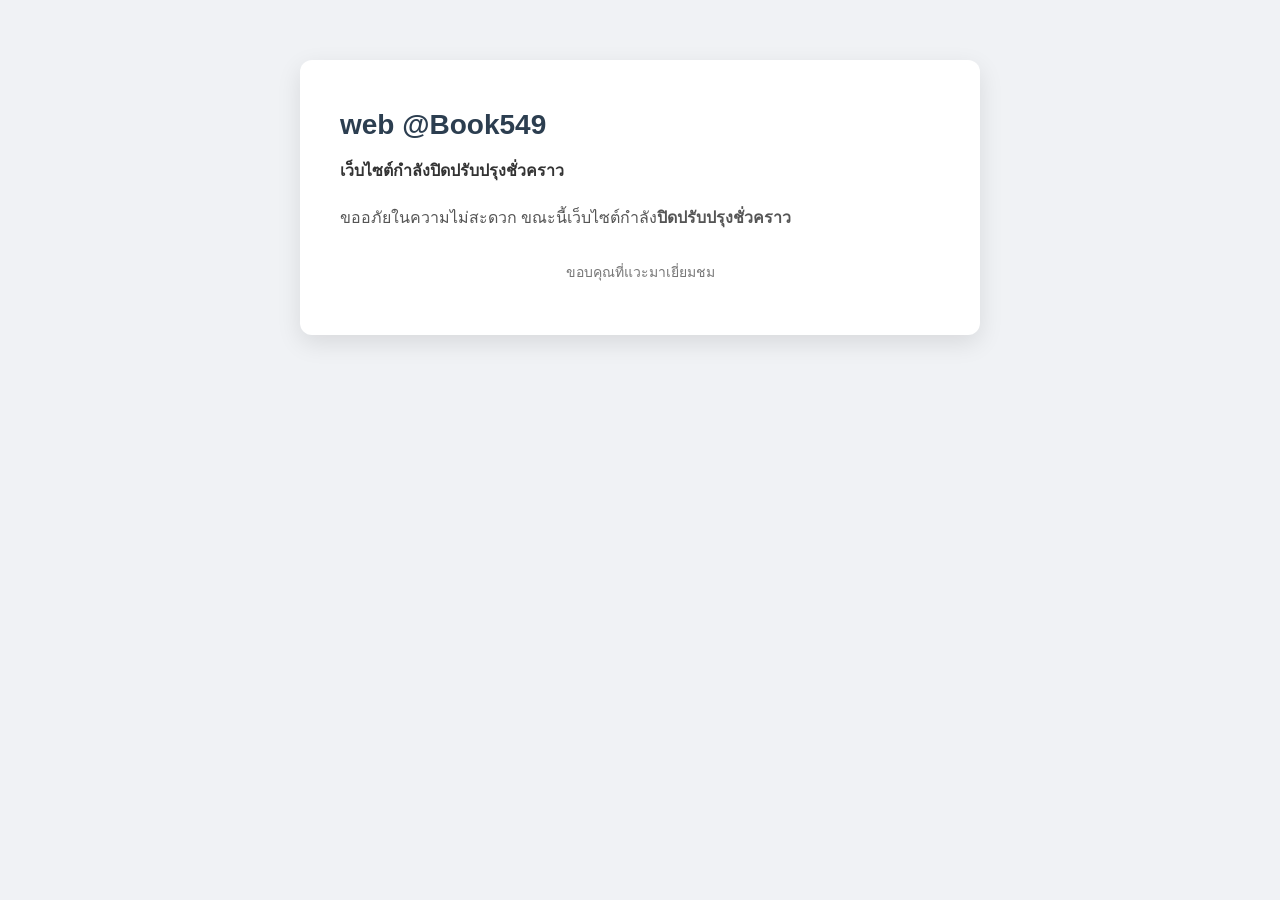
<file: index.html>
<!DOCTYPE html>
<html lang="th">
<head>
  <meta charset="UTF-8" />
  <meta name="viewport" content="width=device-width, initial-scale=1.0" />
  <title>web @Book549 - ปิดปรับปรุงชั่วคราว</title>
  <style>
    body {
      margin: 0;
      font-family: 'Segoe UI', Tahoma, Geneva, Verdana, sans-serif;
      background: #f0f2f5;
      color: #333;
    }

    .container {
      max-width: 600px;
      margin: 60px auto;
      padding: 30px 40px;
      background: #ffffff;
      border-radius: 12px;
      box-shadow: 0 8px 24px rgba(0, 0, 0, 0.1);
    }

    h1 {
      font-size: 28px;
      color: #2c3e50;
      margin-bottom: 15px;
    }

    p {
      font-size: 16px;
      line-height: 1.7;
      margin-bottom: 20px;
    }

    .link-box {
      padding: 15px;
      background-color: #eef6ff;
      border-left: 5px solid #3498db;
      border-radius: 8px;
      margin-bottom: 25px;
    }

    a.button {
      display: inline-block;
      background-color: #3498db;
      color: #fff;
      padding: 10px 20px;
      text-decoration: none;
      font-weight: bold;
      border-radius: 6px;
      transition: background-color 0.3s ease;
    }

    a.button:hover {
      background-color: #217dbb;
    }

    .footer {
      font-size: 14px;
      color: #777;
      margin-top: 30px;
      text-align: center;
    }
  </style>
</head>
<body>
  <div class="container">
    <h1> web @Book549</h1>
    <p><strong>เว็บไซต์กำลังปิดปรับปรุงชั่วคราว</strong></p>
    <p style="color: #555;">ขออภัยในความไม่สะดวก ขณะนี้เว็บไซต์กำลัง<strong>ปิดปรับปรุงชั่วคราว</strong></p>
    <p class="footer"> ขอบคุณที่แวะมาเยี่ยมชม</p>
  </div>
</body>
</html>
</file>
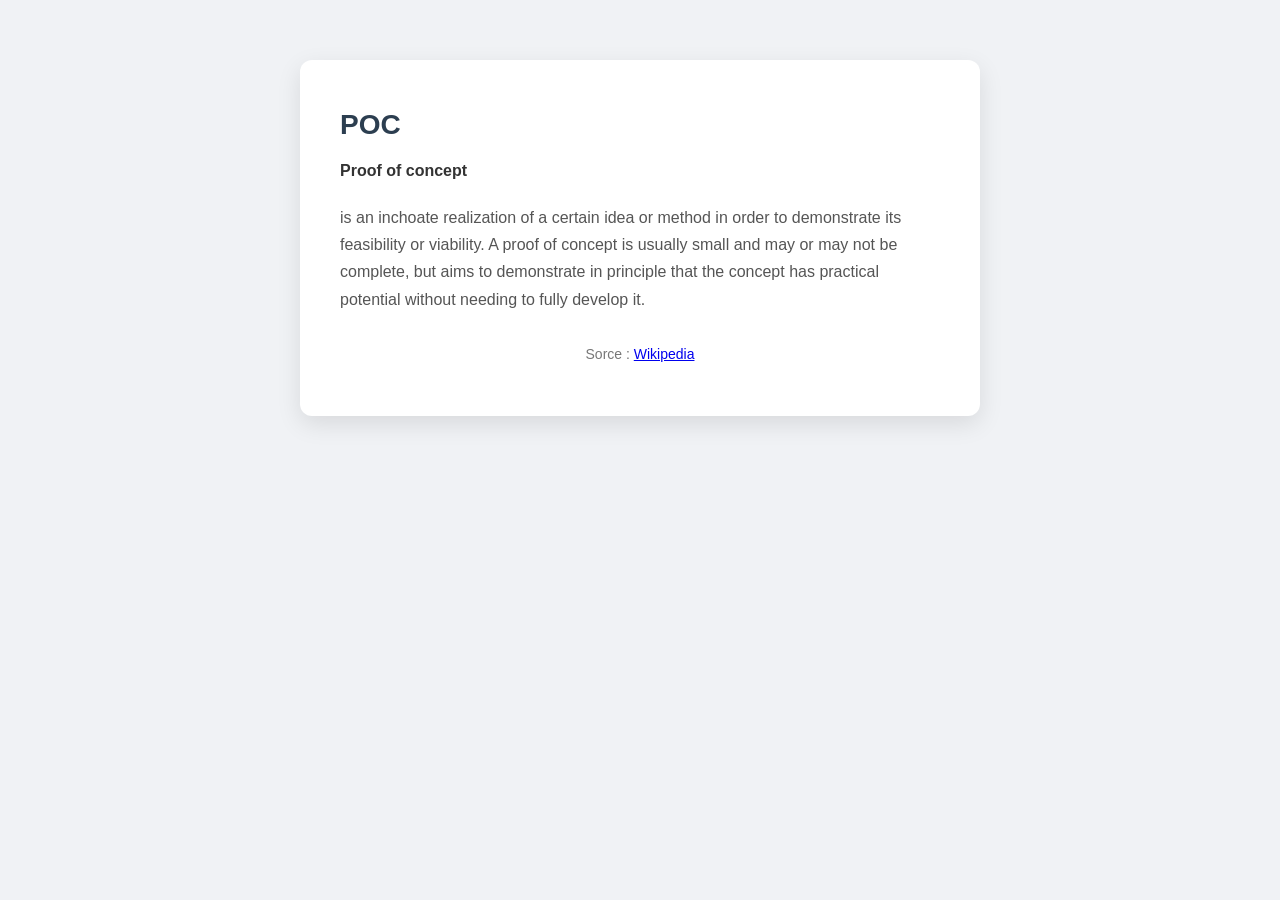
<file: poc/index.html>
<!DOCTYPE html>
<html lang="th">
<head>
  <meta charset="UTF-8" />
  <meta name="viewport" content="width=device-width, initial-scale=1.0" />
  <title>web @Book549 - ปิดปรับปรุงชั่วคราว</title>
  <style>
    body {
      margin: 0;
      font-family: 'Segoe UI', Tahoma, Geneva, Verdana, sans-serif;
      background: #f0f2f5;
      color: #333;
    }

    .container {
      max-width: 600px;
      margin: 60px auto;
      padding: 30px 40px;
      background: #ffffff;
      border-radius: 12px;
      box-shadow: 0 8px 24px rgba(0, 0, 0, 0.1);
    }

    h1 {
      font-size: 28px;
      color: #2c3e50;
      margin-bottom: 15px;
    }

    p {
      font-size: 16px;
      line-height: 1.7;
      margin-bottom: 20px;
    }

    .link-box {
      padding: 15px;
      background-color: #eef6ff;
      border-left: 5px solid #3498db;
      border-radius: 8px;
      margin-bottom: 25px;
    }

    a.button {
      display: inline-block;
      background-color: #3498db;
      color: #fff;
      padding: 10px 20px;
      text-decoration: none;
      font-weight: bold;
      border-radius: 6px;
      transition: background-color 0.3s ease;
    }

    a.button:hover {
      background-color: #217dbb;
    }

    .footer {
      font-size: 14px;
      color: #777;
      margin-top: 30px;
      text-align: center;
    }
  </style>
</head>
<body>
  <div class="container">
    <h1> POC</h1>
    <p><strong>Proof of concept</strong></p>
    <p style="color: #555;">is an inchoate realization of a certain idea or method
       in order to demonstrate its feasibility or viability. A proof of concept
        is usually small and may or may not be complete, but aims to demonstrate in 
        principle that the concept has practical potential without needing to fully 
        develop it.</p>
    <p class="footer"> Sorce : <a href="https://en.wikipedia.org/wiki/Proof_of_concept">Wikipedia</a></p>
  </div>
</body>
</html>
</file>
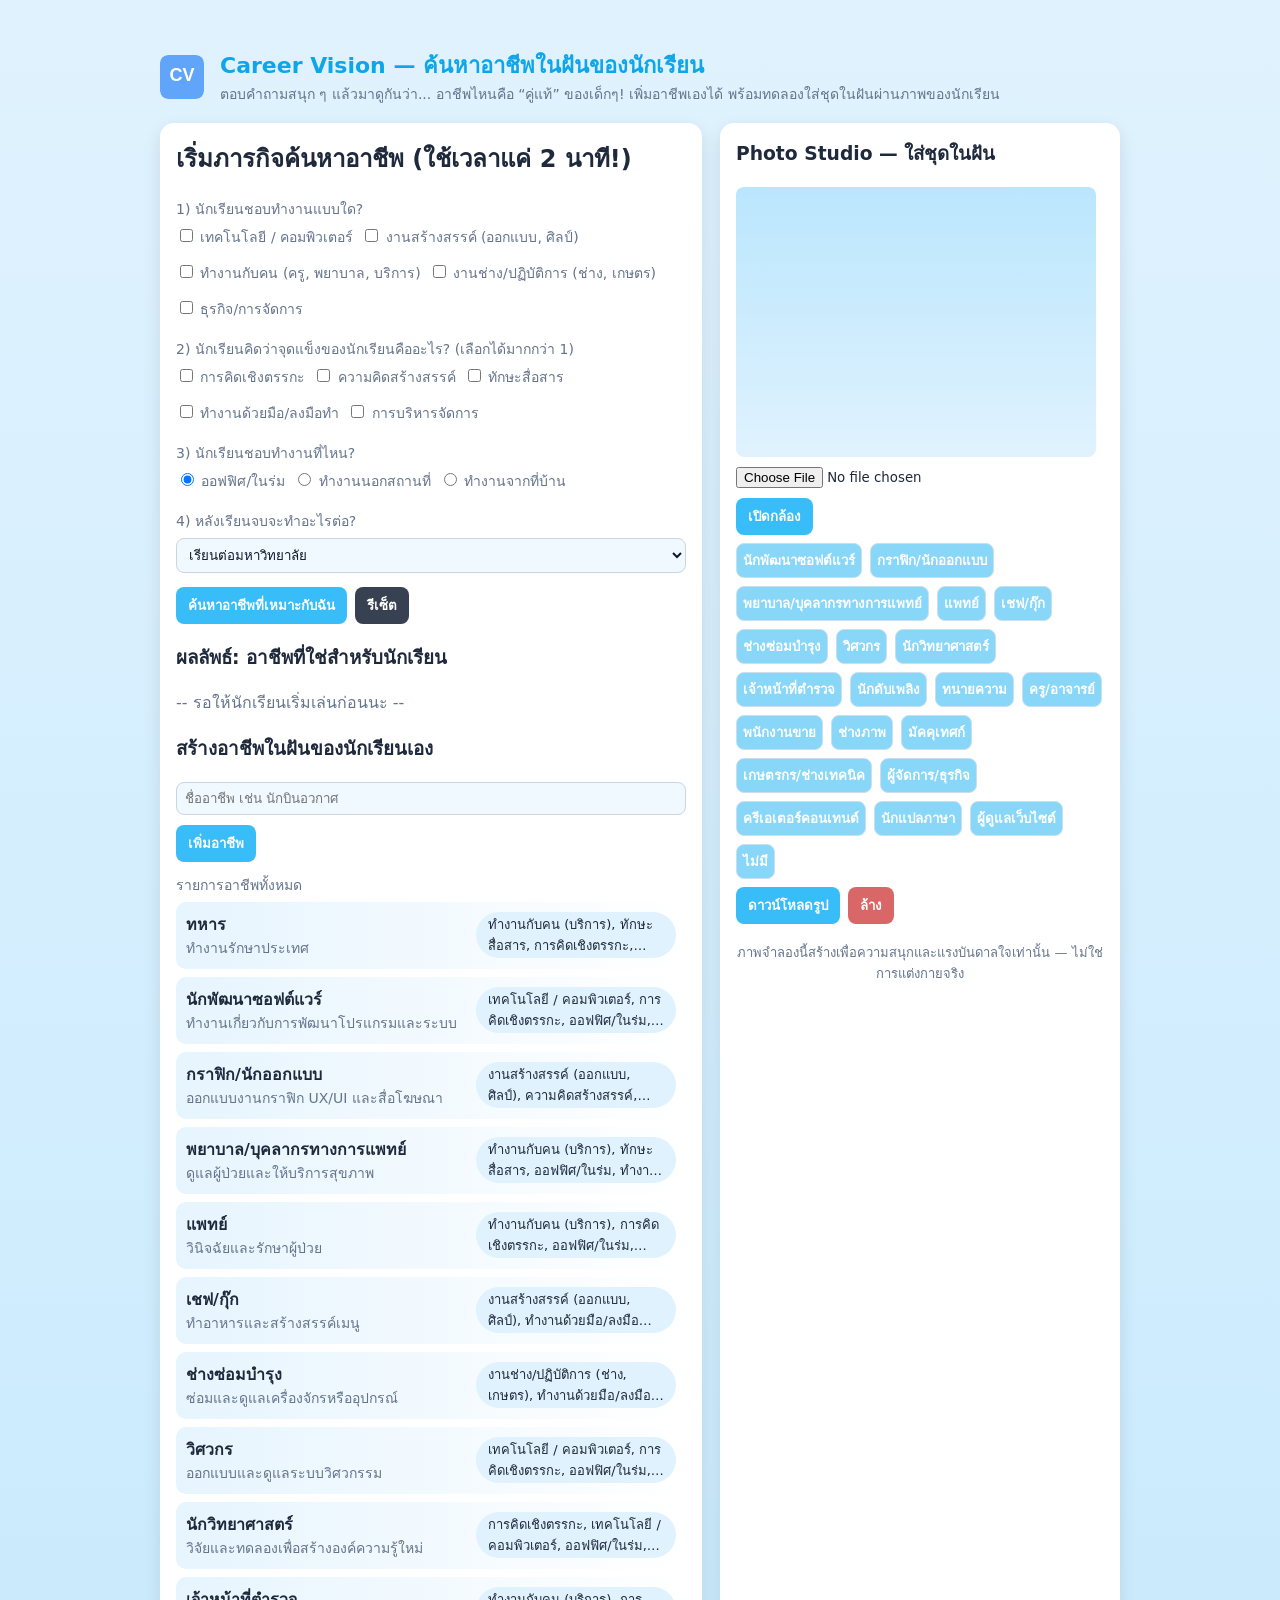
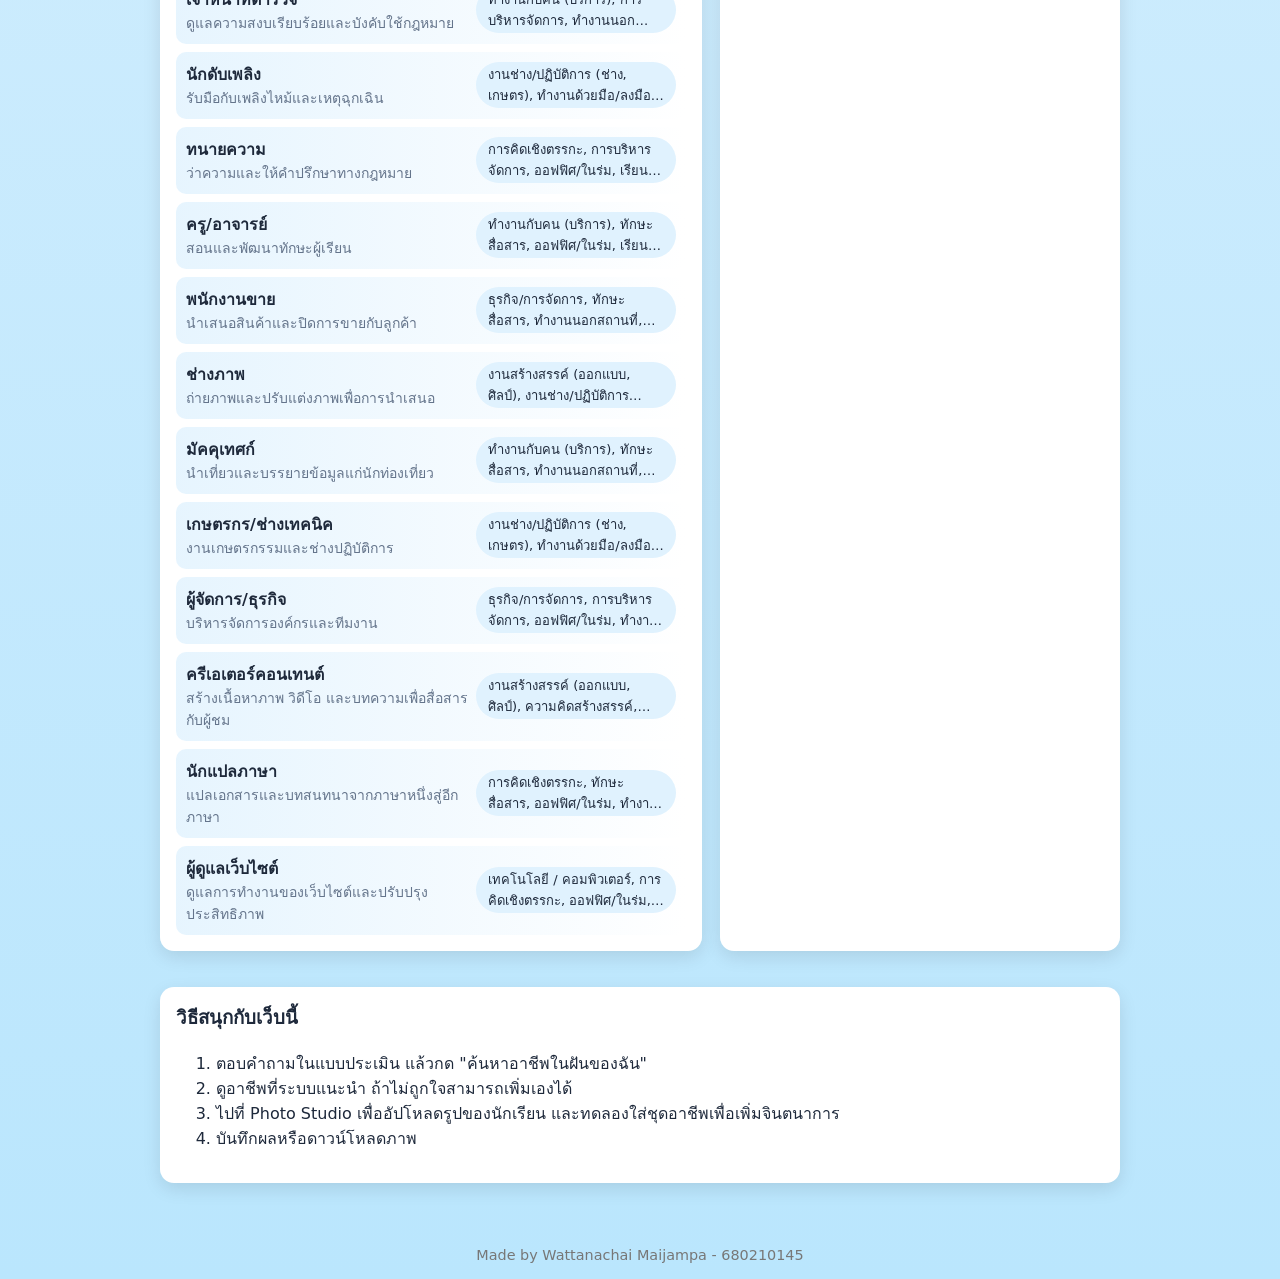
<file: poc/cv_vision/index.html>
<!doctype html>
<html lang="th">
<head>
  <meta charset="utf-8" />
  <meta name="viewport" content="width=device-width,initial-scale=1" />
  <title>Career Vision — เว็บค้นหาอาชีพในฝัน</title>
  <link rel="stylesheet" href="styles.css">
</head>
<body>
  <div class="container">
    <!-- Header -->
    <header>
      <img src="data:image/svg+xml;utf8,
        <svg xmlns='http://www.w3.org/2000/svg' width='44' height='44'>
          <rect width='44' height='44' rx='8' fill='%2360a5fa'/>
          <text x='50%' y='58%' font-size='18' text-anchor='middle' fill='white' font-family='Arial' font-weight='700'>CV</text>
        </svg>" 
        alt="logo" style="width:44px;height:44px;border-radius:8px">
      <div>
        <h1>Career Vision — ค้นหาอาชีพในฝันของนักเรียน</h1>
        <div class="small">
          ตอบคำถามสนุก ๆ แล้วมาดูกันว่า... อาชีพไหนคือ “คู่แท้” ของเด็กๆ!  
          เพิ่มอาชีพเองได้ พร้อมทดลองใส่ชุดในฝันผ่านภาพของนักเรียน
        </div>
      </div>
    </header>

    <!-- Main content grid -->
    <div class="grid">
      <!-- แบบประเมิน -->
      <main class="card" >
        <section id="assessment">
          <h2 style="margin-top:0">เริ่มภารกิจค้นหาอาชีพ (ใช้เวลาแค่ 2 นาที!)</h2>
          <form id="quiz">
            <div>
              <label>1) นักเรียนชอบทำงานแบบใด?</label>
              <div class="row">
                <label><input type="checkbox" name="interest" value="tech"> เทคโนโลยี / คอมพิวเตอร์</label>
                <label><input type="checkbox" name="interest" value="creative"> งานสร้างสรรค์ (ออกแบบ, ศิลป์)</label>
                <label><input type="checkbox" name="interest" value="people"> ทำงานกับคน (ครู, พยาบาล, บริการ)</label>
                <label><input type="checkbox" name="interest" value="hands"> งานช่าง/ปฏิบัติการ (ช่าง, เกษตร)</label>
                <label><input type="checkbox" name="interest" value="business"> ธุรกิจ/การจัดการ</label>
              </div>
            </div>

            <div style="margin-top:12px">
              <label>2) นักเรียนคิดว่าจุดแข็งของนักเรียนคืออะไร? (เลือกได้มากกว่า 1)</label>
              <div class="row">
                <label><input type="checkbox" name="skill" value="logic"> การคิดเชิงตรรกะ</label>
                <label><input type="checkbox" name="skill" value="art"> ความคิดสร้างสรรค์</label>
                <label><input type="checkbox" name="skill" value="social"> ทักษะสื่อสาร</label>
                <label><input type="checkbox" name="skill" value="manual"> ทำงานด้วยมือ/ลงมือทำ</label>
                <label><input type="checkbox" name="skill" value="lead"> การบริหารจัดการ</label>
              </div>
            </div>

            <div style="margin-top:12px">
              <label>3) นักเรียนชอบทำงานที่ไหน?</label>
              <div class="row">
                <label><input type="radio" name="env" value="office" checked> ออฟฟิศ/ในร่ม</label>
                <label><input type="radio" name="env" value="field"> ทำงานนอกสถานที่</label>
                <label><input type="radio" name="env" value="home"> ทำงานจากที่บ้าน</label>
              </div>
            </div>

            <div style="margin-top:12px">
              <label>4) หลังเรียนจบจะทำอะไรต่อ?</label>
              <select id="goal">
                <option value="university">เรียนต่อมหาวิทยาลัย</option>
                <option value="vocational">เรียนสายอาชีพ / สายเทคนิค</option>
                <option value="work">ทำงานเลย</option>
                <option value="undecided">ยังไม่ตัดสินใจ</option>
              </select>
            </div>

            <div style="margin-top:14px;display:flex;gap:8px">
              <button type="button" id="run">ค้นหาอาชีพที่เหมาะกับฉัน</button>
              <button type="button" id="reset" style="background:#374151;color:white">รีเซ็ต</button>
            </div>
          </form>
        </section>

        <!-- ผลลัพธ์ -->
        <section style="margin-top:18px">
          <h3>ผลลัพธ์: อาชีพที่ใช่สำหรับนักเรียน</h3>
          <div id="results" class="career-list muted">-- รอให้นักเรียนเริ่มเล่นก่อนนะ --</div>
        </section>

        <!-- เพิ่มอาชีพเอง -->
        <section style="margin-top:18px">
          <h3>สร้างอาชีพในฝันของนักเรียนเอง</h3>
          <input id="newName" type="text" placeholder="ชื่ออาชีพ เช่น นักบินอวกาศ">
          <div style="margin-top:10px"></div>
          <label id="sectionTag" style="display:none">นักเรียนคิดว่าอาชีพที่นักเรียนเลือกเป็นอย่างไร:</label>
          <div  id="tagOptions" class="row" style="margin-bottom:18px;display:none;max-width:400px"></div>
          <button id="addCareer">เพิ่มอาชีพ</button>

          <div style="margin-top:12px">
            <label>รายการอาชีพทั้งหมด</label>
            <div id="allCareers" class="career-list"></div>
          </div>
        </section>
      </main>

      <!-- Photo Studio -->
      <aside class="card">
        <h3 style="margin-top:0">Photo Studio — ใส่ชุดในฝัน</h3>
        <div class="photo-stage" id="photoStage">
          <canvas id="canvas" width="360" height="270"></canvas>
        </div>
        <div style="margin-top:10px">
          <input type="file" id="photoInput" accept="image/*">
          
          <div style="margin-top:10px; display:flex; gap:8px;">
            <button id="openCamera">เปิดกล้อง</button>
            <button id="takePhoto" style="display:none;" disabled>ถ่ายรูป</button>
            <button id="closeCamera" style="display:none; background:#da6767;" disabled>ปิดกล้อง</button>
          </div>

          <video id="video" width="360" height="auto" autoplay playsinline style="display:none; margin-top:10px; border:1px solid #ccc; border-radius:8px;"></video>

          <div style="margin-top:8px" class="overlay-list"></div>
          <div style="margin-top:8px;display:flex;gap:8px">
            <button id="download">ดาวน์โหลดรูป</button>
            <button id="clearPhoto" style="background:#da6767">ล้าง</button>
          </div>
        </div>

        <div class="footer">ภาพจำลองนี้สร้างเพื่อความสนุกและแรงบันดาลใจเท่านั้น — ไม่ใช่การแต่งกายจริง</div>
      </aside>

      <!-- คำแนะนำ -->
      <div style="max-width:1000px;margin-top:18px;grid-column: 1 / -1;" class="card">
        <h3 style="margin-top:0">วิธีสนุกกับเว็บนี้</h3>
        <ol>
          <li>ตอบคำถามในแบบประเมิน แล้วกด "ค้นหาอาชีพในฝันของฉัน"</li>
          <li>ดูอาชีพที่ระบบแนะนำ ถ้าไม่ถูกใจสามารถเพิ่มเองได้</li>
          <li>ไปที่ Photo Studio เพื่ออัปโหลดรูปของนักเรียน และทดลองใส่ชุดอาชีพเพื่อเพิ่มจินตนาการ</li>
          <li>บันทึกผลหรือดาวน์โหลดภาพ </li>
        </ol>
      </div>
    </div> <!-- ปิด grid -->
  </div> <!-- ปิด container -->
  <!-- Footer -->
<footer style="text-align:center; padding: 1rem; font-size: 0.9rem; color: #777;">
    Made by Wattanachai Maijampa - 680210145
</footer>

<script>
/* ===========================
   1. ข้อมูลแท็กและฟังก์ชันแปลภาษา
=========================== */
const tagMap = {
  tech: 'เทคโนโลยี / คอมพิวเตอร์',
  creative: 'งานสร้างสรรค์ (ออกแบบ, ศิลป์)',
  people: 'ทำงานกับคน (บริการ)',
  hands: 'งานช่าง/ปฏิบัติการ (ช่าง, เกษตร)',
  business: 'ธุรกิจ/การจัดการ',
  logic: 'การคิดเชิงตรรกะ',
  art: 'ความคิดสร้างสรรค์',
  social: 'ทักษะสื่อสาร',
  manual: 'ทำงานด้วยมือ/ลงมือทำ',
  lead: 'การบริหารจัดการ',
  office: 'ออฟฟิศ/ในร่ม',
  field: 'ทำงานนอกสถานที่',
  home: 'ทำงานจากที่บ้าน',
  university: 'เรียนต่อมหาวิทยาลัย',
  vocational: 'เรียนสายอาชีพ / เทคนิครอง',
  work: 'ทำงานเลย',
  undecided: 'ยังไม่ตัดสินใจ'
};
function translateTags(tagsEng) {
  return tagsEng.map(t => tagMap[t] || t);
}

/* ===========================
   2. ข้อมูลอาชีพเริ่มต้น
=========================== */
const DEFAULT_CAREERS = [
  { id:'soldier', name:'ทหาร',  tags:['people','social','logic','manual','field','work'],  desc:'ทำงานรักษาประเทศ' },
  { id:'dev', name:'นักพัฒนาซอฟต์แวร์',  tags:['tech','logic','office','home','university','work'],  desc:'ทำงานเกี่ยวกับการพัฒนาโปรแกรมและระบบ' },
  { id:'designer', name:'กราฟิก/นักออกแบบ',  tags:['creative','art','office','home','vocational','work'],  desc:'ออกแบบงานกราฟิก UX/UI และสื่อโฆษณา' },
  { id:'nurse', name:'พยาบาล/บุคลากรทางการแพทย์',  tags:['people','social','office','field','university','work'],  desc:'ดูแลผู้ป่วยและให้บริการสุขภาพ' },
  { id:'doctor', name:'แพทย์',  tags:['people','logic','office','field','university'],  desc:'วินิจฉัยและรักษาผู้ป่วย' },
  { id:'chef', name:'เชฟ/กุ๊ก',  tags:['creative','manual','office','vocational','work'],  desc:'ทำอาหารและสร้างสรรค์เมนู' },
  { id:'mechanic', name:'ช่างซ่อมบำรุง',  tags:['hands','manual','field','vocational','work'],  desc:'ซ่อมและดูแลเครื่องจักรหรืออุปกรณ์' },
  { id:'engineer', name:'วิศวกร',  tags:['tech','logic','office','field','university'],  desc:'ออกแบบและดูแลระบบวิศวกรรม' },
  { id:'scientist', name:'นักวิทยาศาสตร์',  tags:['logic','tech','office','university','work'],  desc:'วิจัยและทดลองเพื่อสร้างองค์ความรู้ใหม่' },
  { id:'police', name:'เจ้าหน้าที่ตำรวจ',  tags:['people','lead','field','vocational','work'],  desc:'ดูแลความสงบเรียบร้อยและบังคับใช้กฎหมาย' },
  { id:'firefighter', name:'นักดับเพลิง',  tags:['hands','manual','field','vocational','work'],  desc:'รับมือกับเพลิงไหม้และเหตุฉุกเฉิน' },
  { id:'lawyer', name:'ทนายความ',  tags:['logic','lead','office','university','work'],  desc:'ว่าความและให้คำปรึกษาทางกฎหมาย' },
  { id:'teacher', name:'ครู/อาจารย์',  tags:['people','social','office','university'],  desc:'สอนและพัฒนาทักษะผู้เรียน' },
  { id:'sales', name:'พนักงานขาย',  tags:['business','social','field','work'],  desc:'นำเสนอสินค้าและปิดการขายกับลูกค้า' },
  { id:'photographer', name:'ช่างภาพ',  tags:['creative','hands','field','vocational','work'],  desc:'ถ่ายภาพและปรับแต่งภาพเพื่อการนำเสนอ' },
  { id:'tourguide', name:'มัคคุเทศก์',  tags:['people','social','field','vocational','work'],  desc:'นำเที่ยวและบรรยายข้อมูลแก่นักท่องเที่ยว' },
  { id:'farmer', name:'เกษตรกร/ช่างเทคนิค',  tags:['hands','manual','field','vocational','work'],  desc:'งานเกษตรกรรมและช่างปฏิบัติการ' },
  { id:'manager', name:'ผู้จัดการ/ธุรกิจ',  tags:['business','lead','office','work'],  desc:'บริหารจัดการองค์กรและทีมงาน' },
  { id:'contentcreator', name:'ครีเอเตอร์คอนเทนต์',  tags:['creative','art','office','home','work'],  desc:'สร้างเนื้อหาภาพ วิดีโอ และบทความเพื่อสื่อสารกับผู้ชม' },
  { id:'translator', name:'นักแปลภาษา',  tags:['logic','social','office','home','work'],  desc:'แปลเอกสารและบทสนทนาจากภาษาหนึ่งสู่อีกภาษา' },
  { id:'webmaster', name:'ผู้ดูแลเว็บไซต์',  tags:['tech','logic','office','home','work'],  desc:'ดูแลการทำงานของเว็บไซต์และปรับปรุงประสิทธิภาพ' }
];

/* ===========================
   3. ข้อมูล Overlay
=========================== */
const DEFAULT_OUTFITS = [
  { id: 'dev', label: 'นักพัฒนาซอฟต์แวร์' },
  { id: 'designer', label: 'กราฟิก/นักออกแบบ' },
  { id: 'nurse', label: 'พยาบาล/บุคลากรทางการแพทย์' },
  { id: 'doctor', label: 'แพทย์' },
  { id: 'chef', label: 'เชฟ/กุ๊ก' },
  { id: 'mechanic', label: 'ช่างซ่อมบำรุง' },
  { id: 'engineer', label: 'วิศวกร' },
  { id: 'scientist', label: 'นักวิทยาศาสตร์' },
  { id: 'police', label: 'เจ้าหน้าที่ตำรวจ' },
  { id: 'firefighter', label: 'นักดับเพลิง' },
  { id: 'lawyer', label: 'ทนายความ' },
  { id: 'teacher', label: 'ครู/อาจารย์' },
  { id: 'sales', label: 'พนักงานขาย' },
  { id: 'photographer', label: 'ช่างภาพ' },
  { id: 'tourguide', label: 'มัคคุเทศก์' },
  { id: 'farmer', label: 'เกษตรกร/ช่างเทคนิค' },
  { id: 'manager', label: 'ผู้จัดการ/ธุรกิจ' },
  { id: 'contentcreator', label: 'ครีเอเตอร์คอนเทนต์' },
  { id: 'translator', label: 'นักแปลภาษา' },
  { id: 'webmaster', label: 'ผู้ดูแลเว็บไซต์' },
  { id: 'none', label: 'ไม่มี' }
];

/* ===========================
   4. การจัดการข้อมูลใน LocalStorage
=========================== */
const storeKey = 'cv_careers_v1';
function loadCareers(){
  try {
    const raw = localStorage.getItem(storeKey);
    return raw ? JSON.parse(raw) : DEFAULT_CAREERS.slice();
  } catch {
    return DEFAULT_CAREERS.slice();
  }
}
function saveCareers(list){
  localStorage.setItem(storeKey, JSON.stringify(list));
}
let careers = loadCareers();

/* ===========================
   5. แสดงรายการอาชีพทั้งหมด
=========================== */
function escapeHtml(s){
  return String(s||'').replace(/&/g,'&amp;').replace(/</g,'&lt;').replace(/>/g,'&gt;');
}
function renderAllCareers() {
  const el = document.querySelector('#allCareers');
  el.innerHTML = '';
  careers.forEach(c => {
    const tagsThai = translateTags(c.tags);
    const div = document.createElement('div');
    div.className = 'career-item';
    div.innerHTML = `<div><strong>${escapeHtml(c.name)}</strong><div class='small muted'>${escapeHtml(c.desc || '')}</div></div><div class='badge'>${tagsThai.join(', ')}</div>`;
    el.appendChild(div);
  });
}


/* ===========================
   6. อัลกอริทึมจับคู่
=========================== */
function runMatch(){
  const interests = Array.from(document.querySelectorAll('input[name=interest]:checked')).map(i=>i.value);
  const skills = Array.from(document.querySelectorAll('input[name=skill]:checked')).map(i=>i.value);
  const env = document.querySelector('input[name=env]:checked').value;
  const goal = document.querySelector('#goal').value;

  const scoreFor = c=>{
    let score=0;
    interests.forEach(i=>{ if(c.tags.includes(i)) score+=2 });
    skills.forEach(s=>{ if(c.tags.includes(s)) score+=2 });
    if(c.tags.includes(env)) score+=1;
    if(c.tags.includes(goal)) score+=2;
    return score;
  }

  const results = careers
    .map(c=>({career:c,score:scoreFor(c)}))
    .sort((a,b)=>b.score-a.score);

  const container = document.querySelector('#results');
  const overlayContainer = document.querySelector('.overlay-list');
  container.innerHTML = '';
  overlayContainer.innerHTML = '';

  if(results.every(r=>r.score===0)){
    container.innerHTML = '<div class="muted">ไม่พบอาชีพที่ตรง ลองเปลี่ยนคำตอบหรือเพิ่มอาชีพของนักเรียน</div>';
    return;
  }

  results.slice(0, 6).forEach(r => {
    const d = document.createElement('div');
    d.className = 'career-item';
    d.innerHTML = `
      <div>
        <strong>${escapeHtml(r.career.name)}</strong>
        <div class='small muted'>${escapeHtml(r.career.desc || '')}</div>
      </div>
      <div><span class='badge'>คะแนน ${r.score}</span></div>
    `;
    container.appendChild(d);

    const outfit = DEFAULT_OUTFITS.find(o => o.id === r.career.id);
    if (outfit) {
      const btn = document.createElement('button');
      btn.className = 'overlay-btn';
      btn.textContent = outfit.label;
      btn.dataset.overlay = outfit.id;
      btn.onclick = () => { activeOverlay = btn.dataset.overlay; drawCanvas(); };
      overlayContainer.appendChild(btn);
    }
  });
}

/* ===========================
   7. การเพิ่มอาชีพใหม่
=========================== */
// เปิดปิดเมนู
const newNameInput = document.getElementById('newName');
const tagOptions = document.getElementById('tagOptions');
const sectionTag = document.getElementById('sectionTag')

newNameInput.addEventListener('focus', () => {
  tagOptions.style.display = 'flex'; // หรือ 'block' ตาม layout นักเรียน
  sectionTag.style.display = 'flex';
});

newNameInput.addEventListener('blur', () => {
  // ถ้าต้องการซ่อนตอนออกจากช่อง input และยังไม่ได้พิมพ์อะไร
  if (newNameInput.value.trim() === '') {
    tagOptions.style.display = 'none';
    sectionTag.style.display = 'none';
  }
});

//const tagList = ["tech","creative","social","hands","office"];
const tagsByCategory = {
  ความสนใจ: ['tech', 'creative', 'people', 'hands', 'business'],
  ทักษะ: ['logic', 'art', 'social', 'manual', 'lead'],
  สิ่งแวดล้อม: ['office', 'field', 'home'],
  เป้าหมายหลังเรียนจบ: ['university', 'vocational', 'work','undecided']

};
tagOptions.innerHTML = ''; // เคลียร์ก่อน

// ฟังก์ชันช่วยสร้าง checkbox + label
function createCheckbox(tag, name){
  const lbl = document.createElement("label");
  const checkbox = document.createElement("input");
  checkbox.type = "checkbox";
  checkbox.value = tag;
  checkbox.name = name;
  lbl.appendChild(checkbox);
  lbl.appendChild(document.createTextNode(" " + (tagMap[tag] || tag)));
  return lbl;
}
// สร้าง UI แบ่งตามหมวดหมู่
for(const category in tagsByCategory){
  // หัวข้อหมวดหมู่
  const heading = document.createElement('div');
  heading.style.fontWeight = 'bold';
  heading.style.marginTop = '12px';
  heading.textContent = category.charAt(0).toUpperCase() + category.slice(1);
  tagOptions.appendChild(heading);

  // container สำหรับ checkbox ของแต่ละหมวด
  const container = document.createElement('div');
  container.className = 'row';

  tagsByCategory[category].forEach(tag => {
    container.appendChild(createCheckbox(tag, category));
  });

  tagOptions.appendChild(container);
}
        
//เพิ่มอาชีพ
document.querySelector('#addCareer').addEventListener('click', () => {
  const name = document.querySelector('#newName').value.trim();
  if (!name) return alert('กรุณากรอกชื่ออาชีพ');

  const tags = [...document.querySelectorAll("#tagOptions input:checked")].map(i => i.value);
  const id = name.toLowerCase().replace(/[^a-z0-9ก-๙]+/g, '-') + '-' + Date.now();
  careers.unshift({ id, name, tags, desc: '' });
  saveCareers(careers);
  renderAllCareers();
  document.querySelector('#newName').value = '';
  document.querySelectorAll("#tagOptions input").forEach(i => i.checked = false);
  alert('เพิ่มอาชีพแล้ว — ไปแก้รายละเอียด (tag/desc) ได้ใน devtools/localStorage หรือขอให้ฉันเพิ่มฟอร์มแก้ไขให้)');
});

/* ===========================
   8. รีเซ็ต
=========================== */
document.querySelector('#run').addEventListener('click', runMatch);
document.querySelector('#reset').addEventListener('click', () => location.reload());

/* ===========================
   9.1 กล้อง
=========================== */
//---- cam ---
const video = document.getElementById('video');
const openCameraBtn = document.getElementById('openCamera');
const takePhotoBtn = document.getElementById('takePhoto');
const closeCameraBtn = document.getElementById('closeCamera');
let stream = null;

openCameraBtn.addEventListener('click', async () => {
  try {
    stream = await navigator.mediaDevices.getUserMedia({ video: true, audio: false });
    video.srcObject = stream;
    video.style.display = 'block';
    openCameraBtn.disabled = true;
    takePhotoBtn.disabled = false;
    closeCameraBtn.disabled = false;
    openCameraBtn.style.display = 'none';
    closeCameraBtn.style.display = 'inline-block';
    takePhotoBtn.style.display = 'inline-block';
  } catch (err) {
    alert('ไม่สามารถเข้าถึงกล้องได้: ' + err.message);
  }
});

takePhotoBtn.addEventListener('click', () => {
  if (!stream) return;
  const tempCanvas = document.createElement('canvas');
  tempCanvas.width = video.videoWidth;
  tempCanvas.height = video.videoHeight;
  const tempCtx = tempCanvas.getContext('2d');
  tempCtx.drawImage(video, 0, 0, tempCanvas.width, tempCanvas.height);
  
  // สร้าง Image object จาก canvas ชั่วคราว
  const img = new Image();
  img.onload = () => {
    baseImg = img;  // update baseImg ให้เป็นภาพที่ถ่ายจากกล้อง
    drawCanvas();   // วาดใหม่พร้อม overlay
  };
  img.src = tempCanvas.toDataURL();
});

closeCameraBtn.addEventListener('click', () => {
  if (stream) {
    stream.getTracks().forEach(track => track.stop());
    stream = null;
    video.pause();
    video.srcObject = null;
  }
  video.style.display = 'none';
  openCameraBtn.disabled = false;
  takePhotoBtn.disabled = true;
  closeCameraBtn.disabled = true;
  closeCameraBtn.style.display = 'none';
  openCameraBtn.style.display = 'inline-block';
  takePhotoBtn.style.display = 'none';
});

/* ===========================
   9.2 Photo Studio
=========================== */
//Debug mode
const overlayListDiv = document.querySelector('.overlay-list');
overlayListDiv.innerHTML = ''; // ล้างของเดิมก่อน

DEFAULT_OUTFITS.forEach(o => {
  const btn = document.createElement('button');
  btn.className = 'overlay-btn';
  btn.dataset.overlay = o.id;
  btn.textContent = o.label;
  overlayListDiv.appendChild(btn);
});

document.querySelector('.overlay-list').addEventListener('click', e => {
  if(e.target.classList.contains('overlay-btn')) {
    activeOverlay = e.target.dataset.overlay;
    drawCanvas();
  }
});
//main
const canvas = document.querySelector('#canvas');
const ctx = canvas.getContext('2d');
let baseImg = null;
let activeOverlay = 'none';

function drawCanvas(){
  ctx.clearRect(0,0,canvas.width,canvas.height);
  if(baseImg){
    const ratio = Math.min(canvas.width/baseImg.width, canvas.height/baseImg.height);
    const w = baseImg.width*ratio, h = baseImg.height*ratio;
    const x=(canvas.width-w)/2, y=(canvas.height-h)/2;
    ctx.drawImage(baseImg,x,y,w,h);
  }
  drawOverlay();
}
function drawOverlay(){
  if(activeOverlay==='none') return;
  const overlayImg = new Image();
  overlayImg.crossOrigin = "anonymous";
  overlayImg.src = `img/${activeOverlay}.png`;
  overlayImg.onload = () => ctx.drawImage(overlayImg,0,0,canvas.width,canvas.height);
}
document.querySelector('#photoInput').addEventListener('change',ev=>{
  const f = ev.target.files[0]; if(!f) return;
  const url = URL.createObjectURL(f);
  const img = new Image();
  img.onload=()=>{ baseImg=img; drawCanvas(); URL.revokeObjectURL(url); };
  img.src=url;
});
document.querySelector('#clearPhoto').addEventListener('click',()=>{
  baseImg=null; activeOverlay='none';
  document.querySelector('#photoInput').value='';
  drawCanvas();
});
document.querySelector('#download').addEventListener('click',()=>{
  const data = canvas.toDataURL('image/png');
  const a=document.createElement('a');
  a.href=data; a.download='career-vision.png'; a.click();
});

/* ===========================
   10. เริ่มต้น
=========================== */
renderAllCareers();
drawCanvas();
</script>



</body>
</html>
</file>
<file: poc/cv_vision/styles.css>
:root {
	--bg: #e0f2fe;       /* ฟ้าพาสเทลอ่อน */
	--card: #ffffff;     /* ขาวสะอาด */
	--muted: #64748b;    /* ฟ้าเทาอ่อน */
	--accent: #38bdf8;   /* ฟ้าสด */
	--accent2: #0ea5e9;  /* ฟ้ากลาง */
}

* {
	box-sizing: border-box;
	font-family: 'Fredoka', 'Inter', system-ui, Segoe UI, Roboto, 'Noto Sans', sans-serif;
}

body {
	margin: 0;
	background: linear-gradient(180deg, #e0f2fe 0%, #bae6fd 100%);
	color: #1e293b;
}

.container {
	max-width: 1000px;
	margin: 28px auto;
	padding: 20px;
}

header {
	display: flex;
	align-items: center;
	gap: 16px;
}

h1 {
	margin: 0;
	font-size: 22px;
	color: var(--accent2);
	font-weight: bold;
}

.grid {
	display: grid;
	grid-template-columns: 1fr 400px;
	gap: 18px;
	margin-top: 18px;
}

.card {
	background: var(--card);
	padding: 16px;
	border-radius: 14px;
	box-shadow: 0 6px 18px rgba(0, 0, 0, 0.1);
}

label {
	display: block;
	font-size: 14px;
	margin-bottom: 6px;
	color: var(--muted);
}

.row {
	display: flex;
	gap: 8px;
	flex-wrap: wrap;
}

input[type=text],
select,
textarea {
	width: 100%;
	padding: 8px;
	border-radius: 8px;
	border: 1px solid #cbd5e1;
	background: #f0f9ff;
	color: #0f172a;
}

option {
	background-color: #ffffff;
	color: #0f172a;
}

button {
	background: var(--accent);
	border: none;
	color: #ffffff;
	font-weight: bold;
	padding: 8px 12px;
	border-radius: 8px;
	cursor: pointer;
	transition: transform 0.1s ease, background-color 0.2s ease;
}

button:hover {
	transform: scale(1.05);
	background: var(--accent2);
}

.small {
	font-size: 14px;
	color: var(--muted);
}

.career-list {
	display: flex;
	flex-direction: column;
	gap: 8px;
}

.career-item {
	padding: 10px;
	border-radius: 10px;
	background: linear-gradient(90deg, rgba(224, 242, 254, 0.8), transparent);
	display: flex;
	justify-content: space-between;
	align-items: center;
}

.badge {
  background: #e0f2fe;
  padding: 2px 12px;
  border-radius: 99px;
  font-size: 13px;
  max-width: 200px;
  min-height: 24px;

  /* ตัดทอนข้อความเกิน 2 บรรทัด */
  display: -webkit-box;
  -webkit-line-clamp: 2;       /* จำกัดแสดงแค่ 2 บรรทัด */
  -webkit-box-orient: vertical;
  overflow: hidden;
  text-overflow: ellipsis;     /* ใส่ ... ต่อท้ายถ้าเกิน */
  white-space: normal;         /* ให้ขึ้นบรรทัดได้ */
}

.muted {
	color: var(--muted);
}

.photo-stage {
	height: 270px;
	width: 360px;
	background: linear-gradient(180deg, #bae6fd, #e0f2fe);
	display: flex;
	align-items: center;
	justify-content: center;
	border-radius: 8px;
	position: relative;
	overflow: hidden;
}

canvas {
	max-width: 100%;
	height: auto;
}

.overlay-list {
	display: flex;
	gap: 8px;
	flex-wrap: wrap;
}

.overlay-btn {
	background: #89d7f8;
	padding: 6px;
	border-radius: 8px;
	border: 1px solid #c9e0ec;
	cursor: pointer;
}

.footer {
	margin-top: 18px;
	color: var(--muted);
	font-size: 13px;
	text-align: center;
}
</file>
